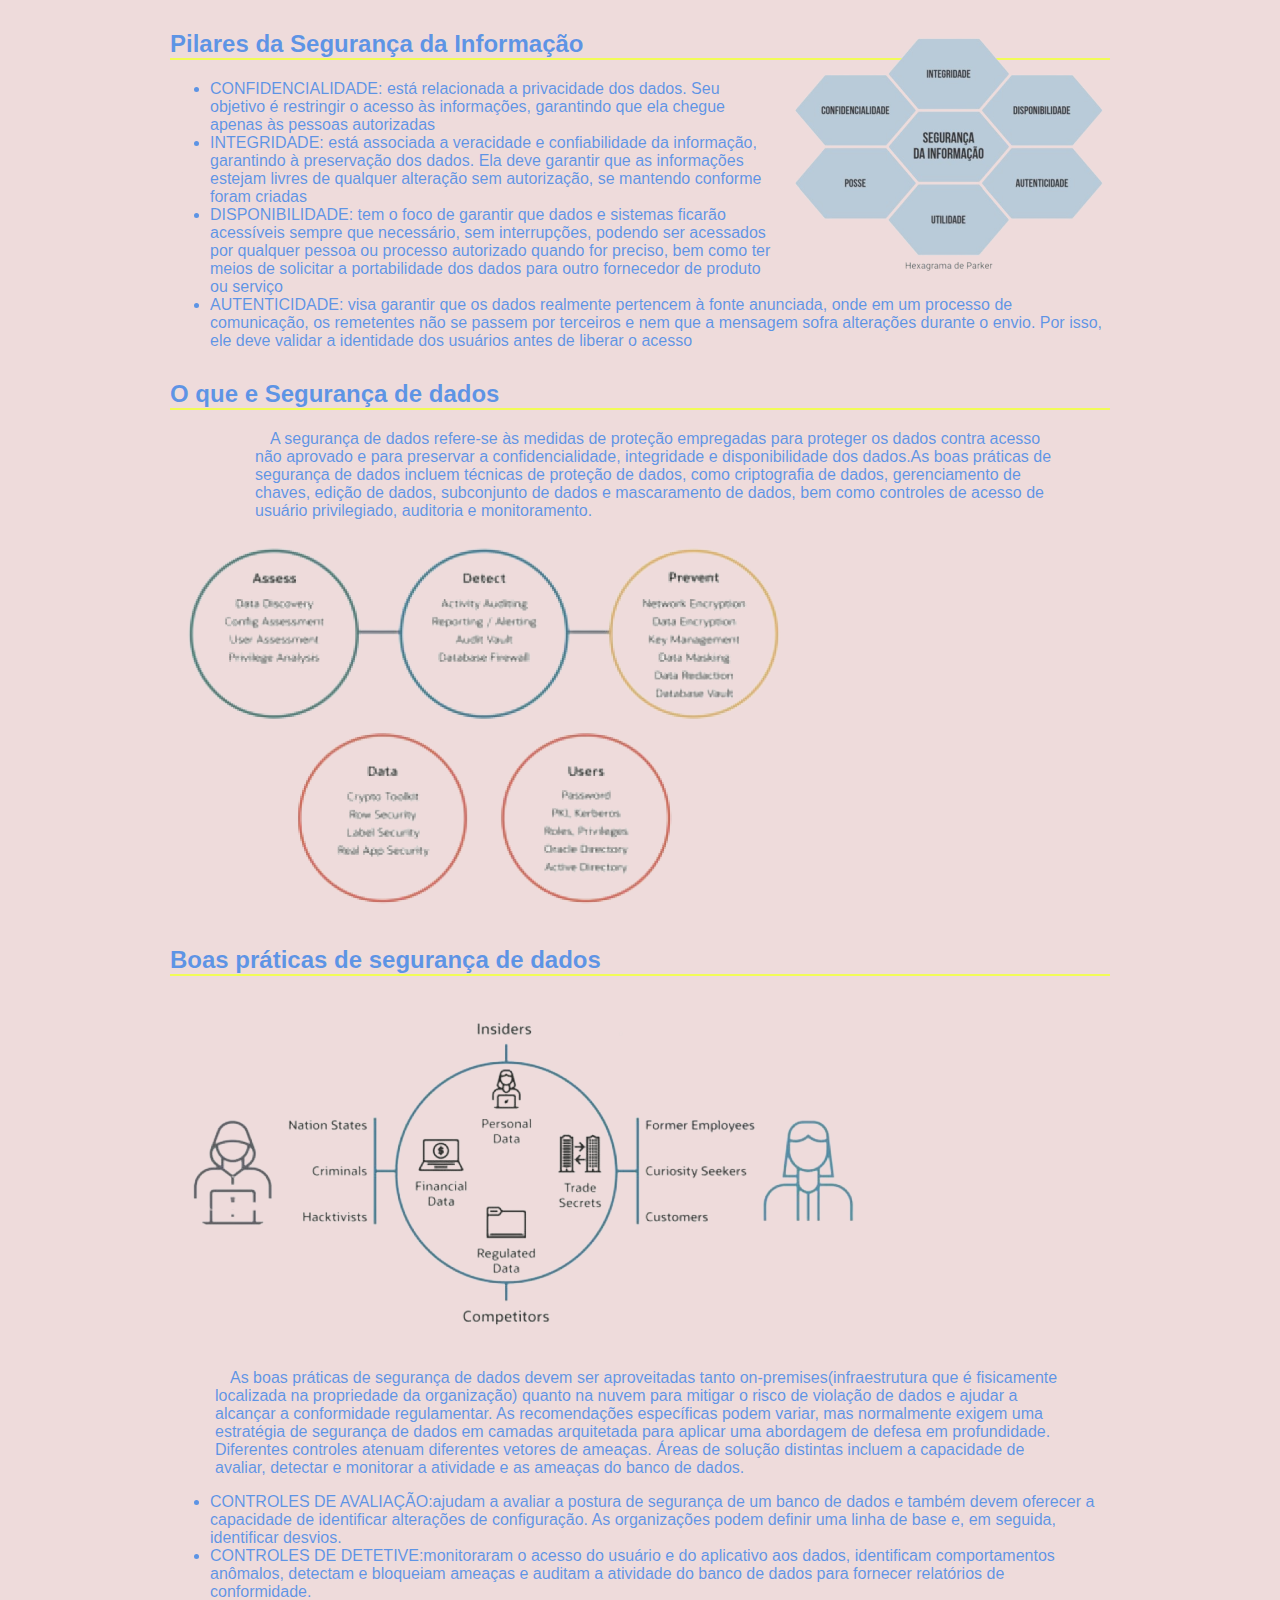
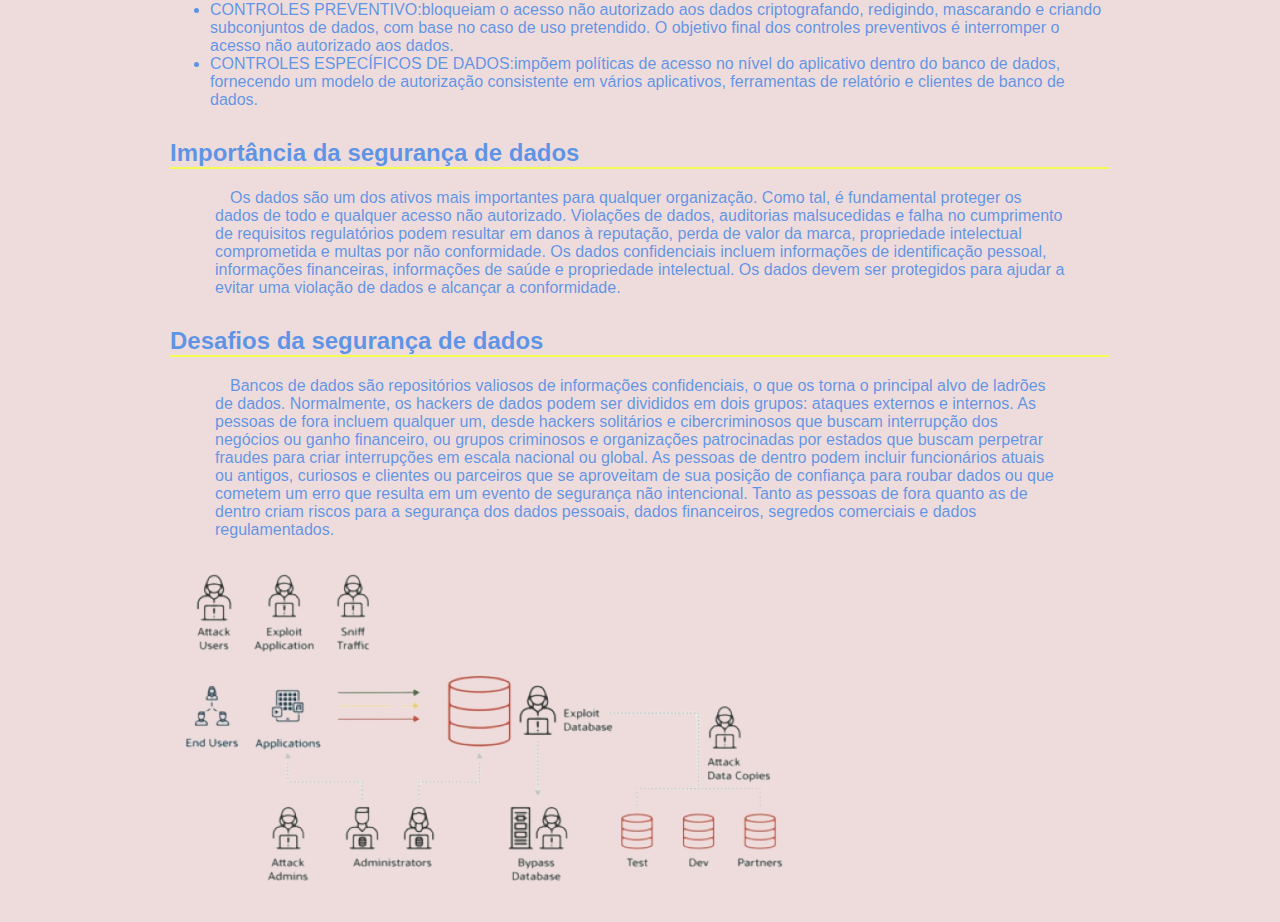
<file: index.html>
<!DOCTYPE html>
<html>
<head>
    <meta charset="utf-8">
    <link rel="stylesheet" href="estilo.css">
    <title>Segurança de dados</title>
</head>
<body>
    <figure id="pilhares-segurança">
        <img src="img/pilhares-segurança.png">
    </figure>
        <h2 id="Pilares da Segurança da Informação">Pilares da Segurança da Informação</h2>
        <ul>
            <li>CONFIDENCIALIDADE: está relacionada a privacidade dos dados. Seu objetivo é restringir o acesso às informações, garantindo que ela chegue apenas às pessoas autorizadas</li>
            <li>INTEGRIDADE: está associada a veracidade e confiabilidade da informação, garantindo à preservação dos dados. Ela deve garantir que as informações estejam livres de qualquer alteração sem autorização, se mantendo conforme foram criadas</li>
            <li>DISPONIBILIDADE: tem o foco de garantir que dados e sistemas ficarão acessíveis sempre que necessário, sem interrupções, podendo ser acessados por qualquer pessoa ou processo autorizado quando for preciso, bem como ter meios de solicitar a portabilidade dos dados para outro fornecedor de produto ou serviço</li>
            <li>AUTENTICIDADE: visa garantir que os dados realmente pertencem à fonte anunciada, onde em um processo de comunicação, os remetentes não se passem por terceiros e nem que a mensagem sofra alterações durante o envio. Por isso, ele deve validar a identidade dos usuários antes de liberar o acesso</li>
        </ul>
        <h2 id="Pilares da Segurança da Informação">O que e Segurança de dados</h2>
        <ul>
            <p>A segurança de dados refere-se às medidas de proteção empregadas para proteger os dados contra acesso não aprovado e para preservar a confidencialidade, integridade e disponibilidade dos dados.As boas práticas de segurança de dados incluem técnicas de proteção de dados, como criptografia de dados, gerenciamento de chaves, edição de dados, subconjunto de dados e mascaramento de dados, bem como controles de acesso de usuário privilegiado, auditoria e monitoramento.</p>
        </ul>
        <img src="img/Sem_título (1).png">
        <h2 id="Pilares da Segurança da Informação">Boas práticas de segurança de dados</h2>
        <img src="img/segurança.png">
        <p>As boas práticas de segurança de dados devem ser aproveitadas tanto on-premises(infraestrutura que é fisicamente localizada na propriedade da organização) quanto na nuvem para mitigar o risco de violação de dados e ajudar a alcançar a conformidade regulamentar. As recomendações específicas podem variar, mas normalmente exigem uma estratégia de segurança de dados em camadas arquitetada para aplicar uma abordagem de defesa em profundidade. Diferentes controles atenuam diferentes vetores de ameaças. Áreas de solução distintas incluem a capacidade de avaliar, detectar e monitorar a atividade e as ameaças do banco de dados.
        </p>
            <ul>
                <li>CONTROLES DE AVALIAÇÃO:ajudam a avaliar a postura de segurança de um banco de dados e também devem oferecer a capacidade de identificar alterações de configuração. As organizações podem definir uma linha de base e, em seguida, identificar desvios.</li>
                <li>CONTROLES DE DETETIVE:monitoraram o acesso do usuário e do aplicativo aos dados, identificam comportamentos anômalos, detectam e bloqueiam ameaças e auditam a atividade do banco de dados para fornecer relatórios de conformidade.</li>
                <li>CONTROLES PREVENTIVO:bloqueiam o acesso não autorizado aos dados criptografando, redigindo, mascarando e criando subconjuntos de dados, com base no caso de uso pretendido. O objetivo final dos controles preventivos é interromper o acesso não autorizado aos dados.</li>
                <li>CONTROLES ESPECÍFICOS DE DADOS:impõem políticas de acesso no nível do aplicativo dentro do banco de dados, fornecendo um modelo de autorização consistente em vários aplicativos, ferramentas de relatório e clientes de banco de dados.</li>
            </ul>
            <h2 id="Pilares da Segurança da Informação">Importância da segurança de dados</h2>
            <p>Os dados são um dos ativos mais importantes para qualquer organização. Como tal, é fundamental proteger os dados de todo e qualquer acesso não autorizado. Violações de dados, auditorias malsucedidas e falha no cumprimento de requisitos regulatórios podem resultar em danos à reputação, perda de valor da marca, propriedade intelectual comprometida e multas por não conformidade. Os dados confidenciais incluem informações de identificação pessoal, informações financeiras, informações de saúde e propriedade intelectual. Os dados devem ser protegidos para ajudar a evitar uma violação de dados e alcançar a conformidade.</p>    
            <h2 id="Pilares da Segurança da Informação">Desafios da segurança de dados</h2>
            <p>Bancos de dados são repositórios valiosos de informações confidenciais, o que os torna o principal alvo de ladrões de dados. Normalmente, os hackers de dados podem ser divididos em dois grupos: ataques externos e internos. As pessoas de fora incluem qualquer um, desde hackers solitários e cibercriminosos que buscam interrupção dos negócios ou ganho financeiro, ou grupos criminosos e organizações patrocinadas por estados que buscam perpetrar fraudes para criar interrupções em escala nacional ou global. As pessoas de dentro podem incluir funcionários atuais ou antigos, curiosos e clientes ou parceiros que se aproveitam de sua posição de confiança para roubar dados ou que cometem um erro que resulta em um evento de segurança não intencional. Tanto as pessoas de fora quanto as de dentro criam riscos para a segurança dos dados pessoais, dados financeiros, segredos comerciais e dados regulamentados.</p>    
            <img src="img/Sem_título (2).png">
        </body>
</html>
</file>
<file: estilo.css>
body {
    color: #1c75eab1;
    background-color: rgb(238, 219, 219);
    font-family: "Lucida Sans Unicode", "Lucida Grande", sans-serif;
    margin-left: auto;
    margin-right: auto;
    width: 940px;
}
h2 {
    border-bottom: 2px solid #f1fc57;
    margin-top: 30px;
}

figcaption {
    font-style: italic;
    margin-top: 10px;
}

p {
    padding: 0 45px;
    text-indent: 15px;
}
#pilhares-segurança{
    float: right;
    margin: 0 0 10px 10px;
}
</file>
